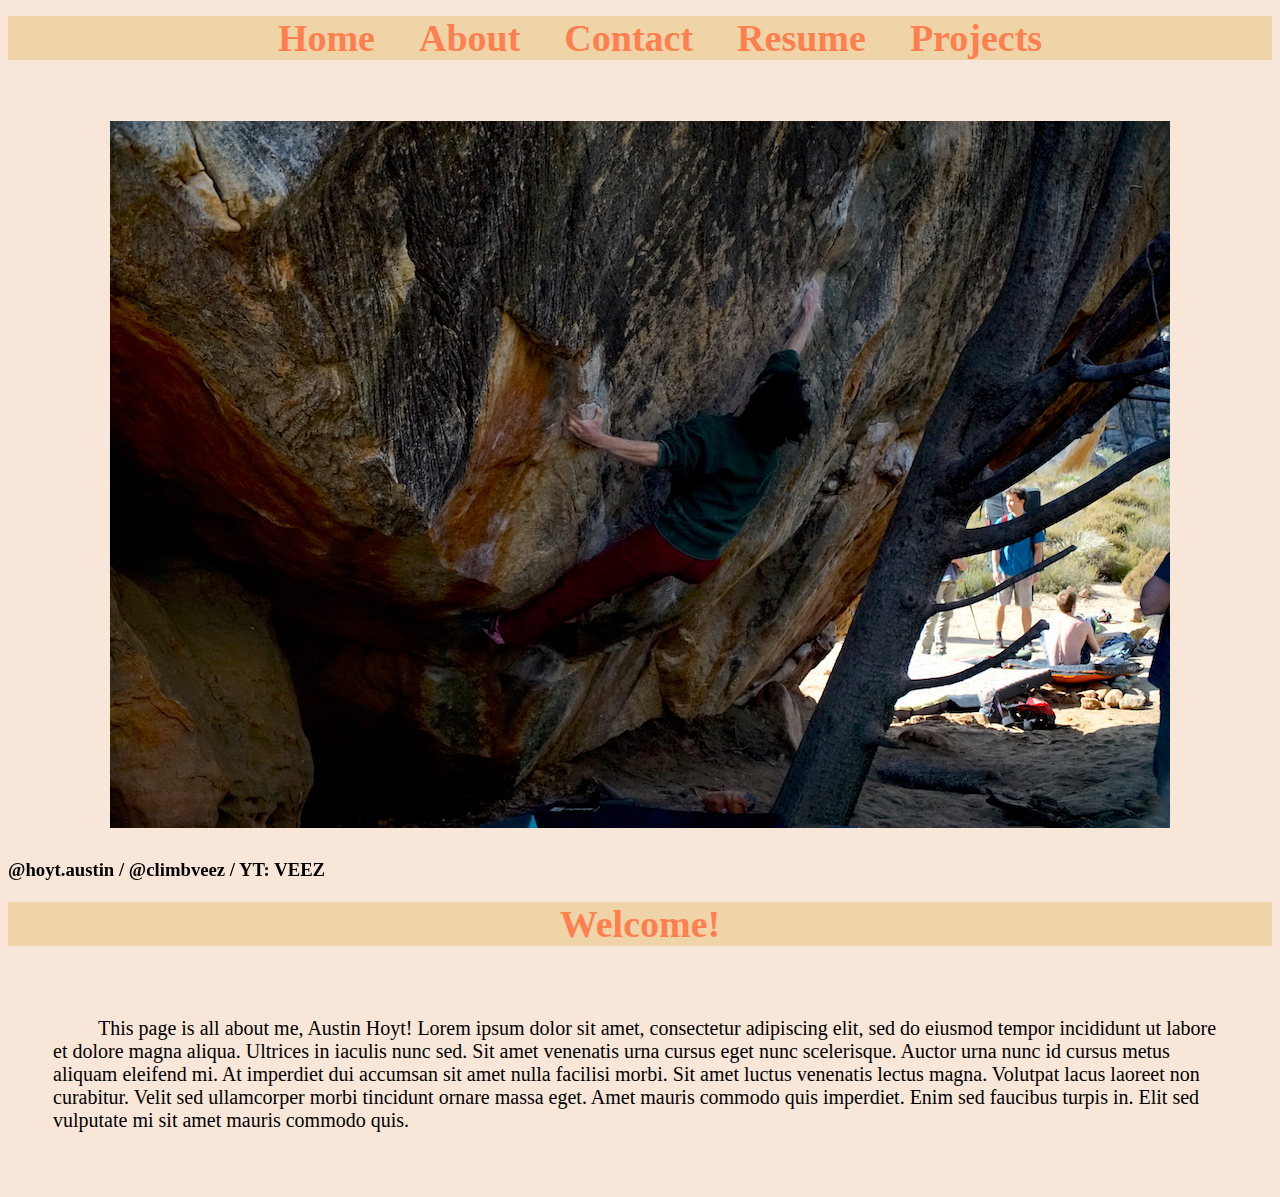
<file: index.html>
<!DOCTYPE html>
<html>
<head>
    <meta charset="UTF-8" />
    <title>title</title>
</head>
<body>

        <header>
            <nav>
                <ul id="navbar">
                    <li><a href="index.html">Home</a></li>
                    <li><a href="about.html">About</a></li>
                    <li><a href="contact.html">Contact</a></li>
                    <li><a href="resume.pdf">Resume</a></li>
                    <li><a href="projects.html">Projects</a></li>
                </ul>
            </nav>
        </header>    

 <link rel="stylesheet" href="styles.css">

<img src="images/meclimbing.JPG" alt="picture of Austin climbing">
 
<h1> 
Welcome! 
</h1>

<p>This page is all about me, Austin Hoyt! Lorem ipsum dolor sit amet, consectetur adipiscing elit, sed do eiusmod tempor incididunt ut labore et dolore magna aliqua. Ultrices in iaculis nunc sed. Sit amet venenatis urna cursus eget nunc scelerisque. Auctor urna nunc id cursus metus aliquam eleifend mi. At imperdiet dui accumsan sit amet nulla facilisi morbi. Sit amet luctus venenatis lectus magna. Volutpat lacus laoreet non curabitur. Velit sed ullamcorper morbi tincidunt ornare massa eget. Amet mauris commodo quis imperdiet. Enim sed faucibus turpis in. Elit sed vulputate mi sit amet mauris commodo quis.</p>

</body>

<footer>
    <h3>@hoyt.austin / @climbveez / YT: VEEZ </h3>
</footer>

</html>
</file>
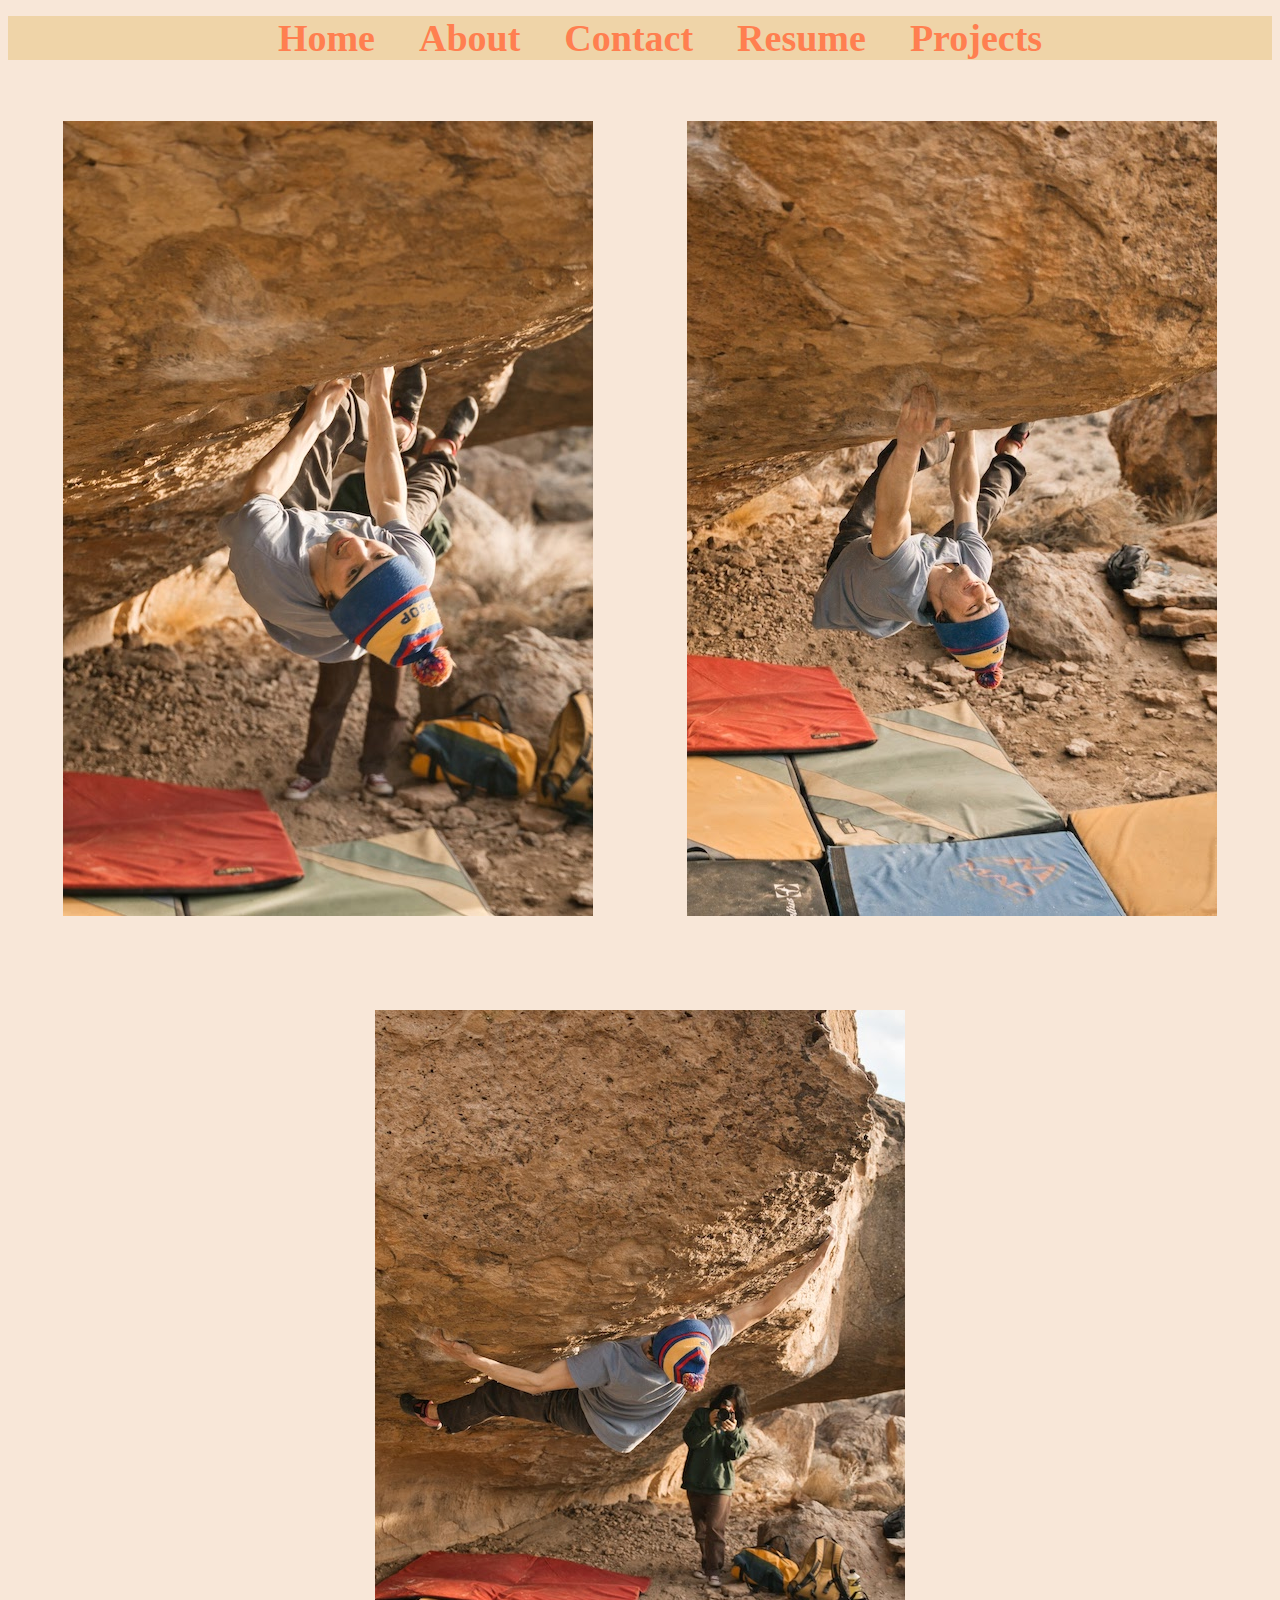
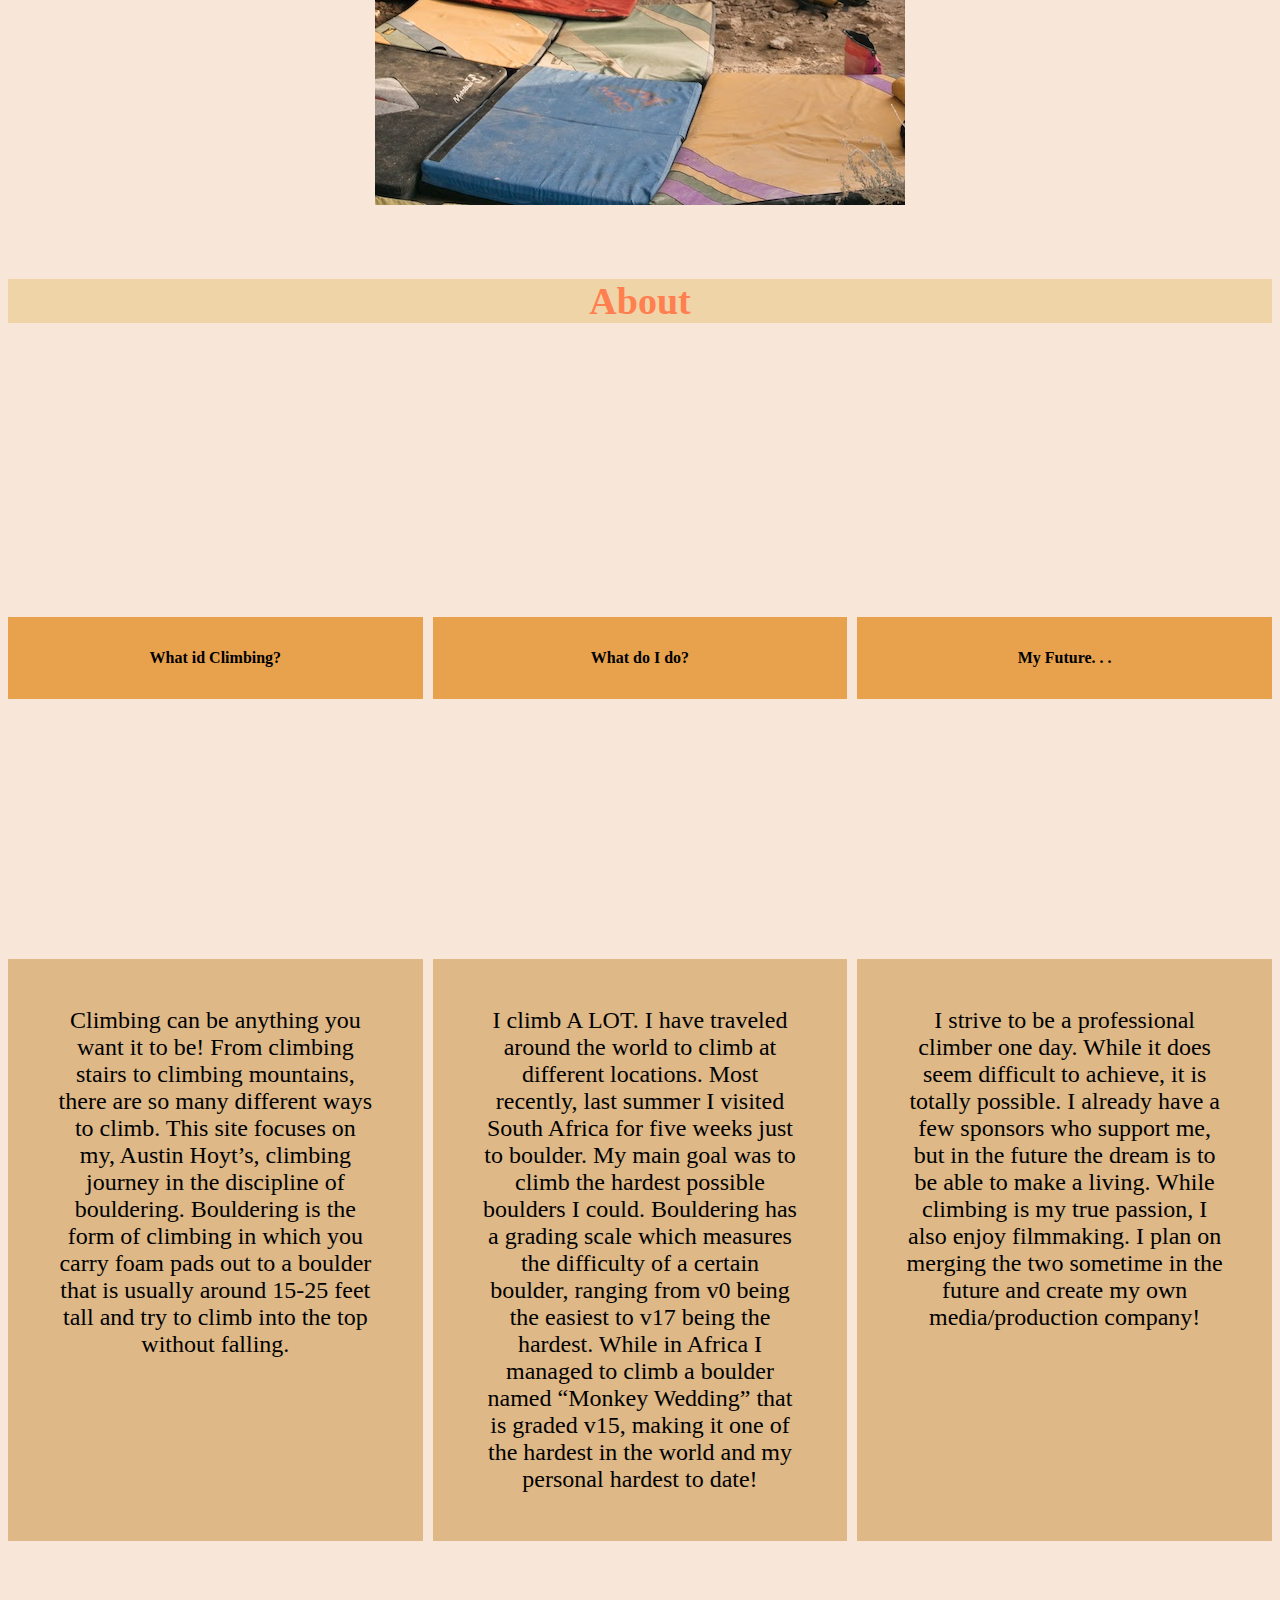
<file: about.html>
<!DOCTYPE html>
<html>
<head>
    <meta charset="UTF-8" />
    <title>title</title>
</head>
<body>
    
    <link rel="stylesheet" href="styles.css">

    <header>
        <nav>
            <ul id="navbar">
                <li><a href="index.html">Home</a></li>
                <li><a href="about.html">About</a></li>
                <li><a href="contact.html">Contact</a></li>
                <li><a href="resume.pdf">Resume</a></li>
                <li><a href="projects.html">Projects</a></li>
            </ul>
        </nav>
    </header>    
    <img src="images/cave0.JPG" alt="picture of Austin climbing">
   <img src="images/cave.JPG" alt="picture of Austin climbing">
   <img src="images/cave2.JPG" alt="picture of Austin climbing">
   <h1>About</h1>

   <br>

<div class="grid-container">
    <div class="box1">What id Climbing?</div>
    <div class="box2">What do I do?</div>
    <div class="box3">My Future. . .</div>
    <div class="box4">Climbing can be anything you want it to be! From climbing stairs to climbing mountains, there are so many different ways to climb. This site focuses on my, Austin Hoyt’s, climbing journey in the discipline of bouldering. Bouldering is the form of climbing in which you carry foam pads out to a boulder that is usually around 15-25 feet tall and try to climb into the top without falling.</div>
    <div class="box5">I climb A LOT. I have traveled around the world to climb at different locations. Most recently, last summer I visited South Africa for five weeks just to boulder. My main goal was to climb the hardest possible boulders I could. Bouldering has a grading scale which measures the difficulty of a certain boulder, ranging from v0 being the easiest to v17 being the hardest. While in Africa I managed to climb a boulder named “Monkey Wedding” that is graded v15, making it one of the hardest in the world and my personal hardest to date!</div>
    <div class="box6">I strive to be a professional climber one day. While it does seem difficult to achieve, it is totally possible. I already have a few sponsors who support me, but in the future the dream is to be able to make a living. While climbing is my true passion, I also enjoy filmmaking. I plan on merging the two sometime in the future and create my own media/production company!</div>
</div>
</file>
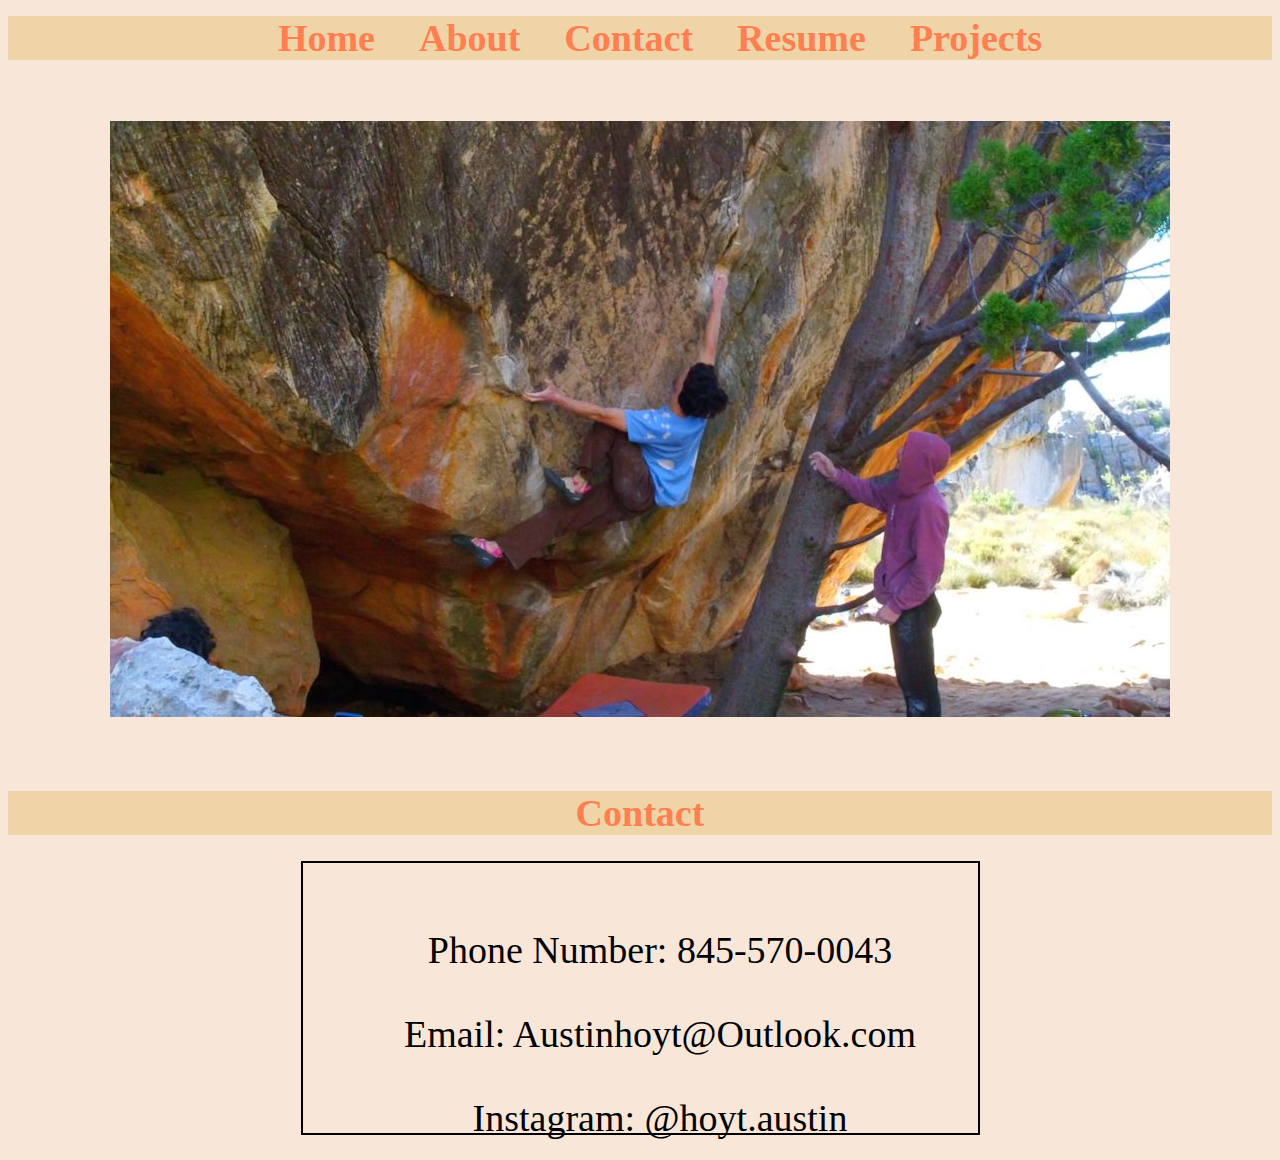
<file: contact.html>
<!DOCTYPE html>
<html>
<head>
    <meta charset="UTF-8" />
    <title>title</title>
</head>
<body>

        <header>
            <nav>
                <ul id="navbar">
                    <li><a href="index.html">Home</a></li>
                    <li><a href="about.html">About</a></li>
                    <li><a href="contact.html">Contact</a></li>
                    <li><a href="resume.pdf">Resume</a></li>
                    <li><a href="projects.html">Projects</a></li>
                </ul>
            </nav>
        </header>    

        <link rel="stylesheet" href="styles.css">

        <img src="images/monkey.jpg" alt="picture of Austin climbing">

        <h1> 
            Contact 
        </h1>
        
        <main>
            <nav>
                <ul id="contact">
                    <li id="c">Phone Number: 845-570-0043</li>
                    <li id="c">Email: Austinhoyt@Outlook.com</li>
                    <li id="c">Instagram: @hoyt.austin</li>
                </ul>
            </nav>



        </main>

    
        
</body>
</file>
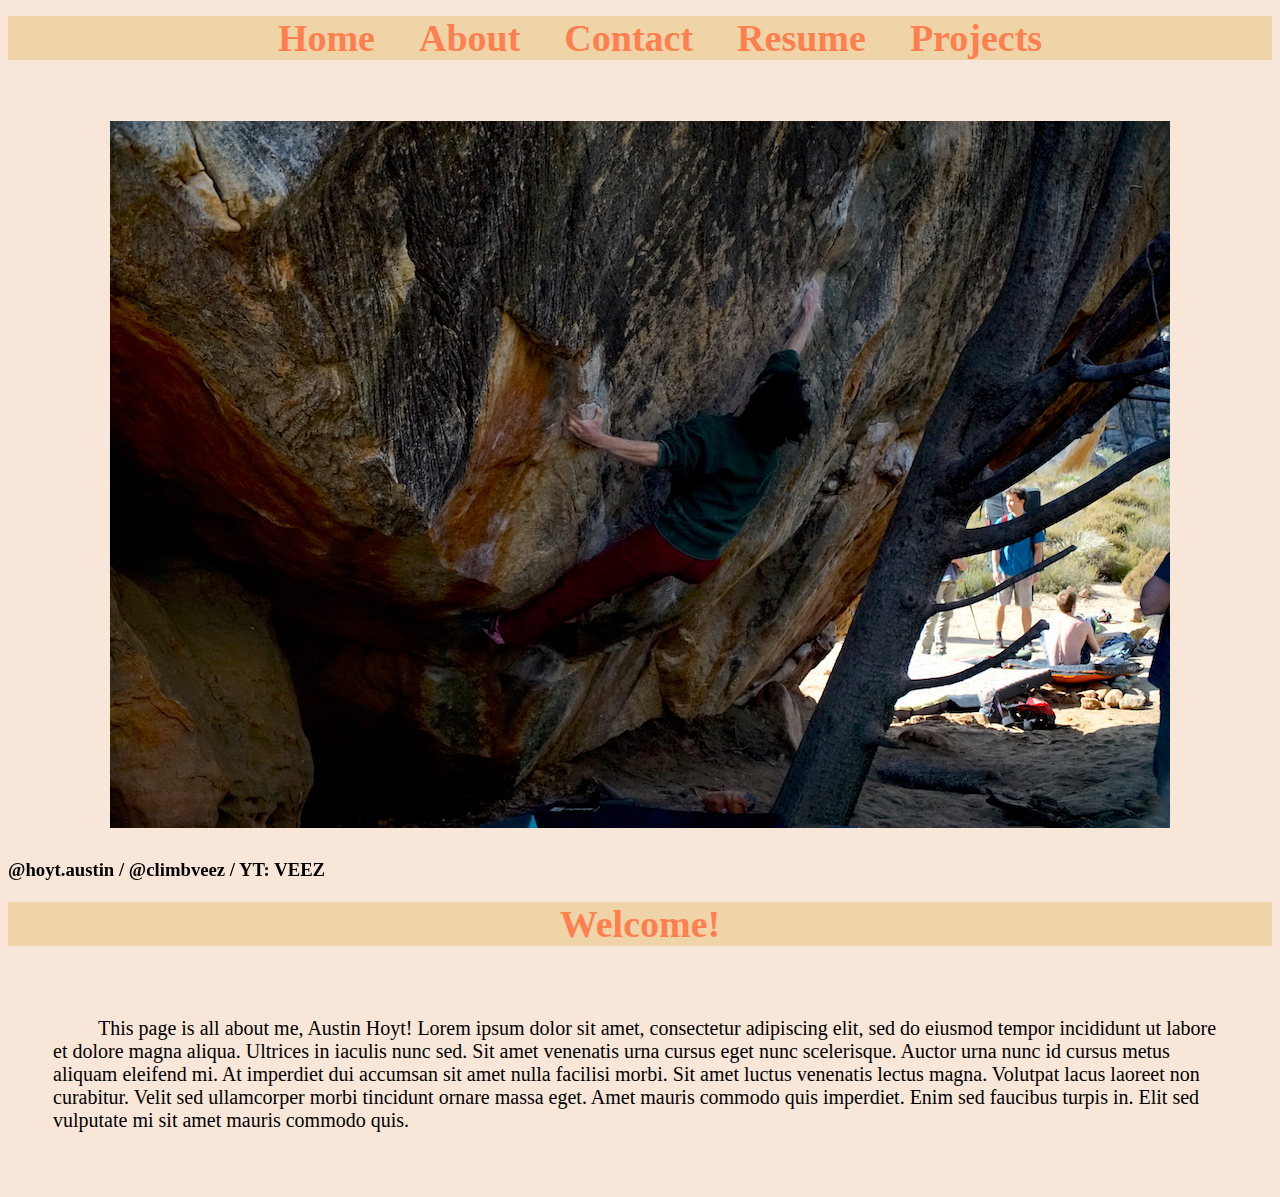
<file: homepage.html>
<!DOCTYPE html>
<html>
<head>
    <meta charset="UTF-8" />
    <title>title</title>
</head>
<body>

        <header>
            <nav>
                <ul id="navbar">
                    <li><a href="homepage.html">Home</a></li>
                    <li><a href="about.html">About</a></li>
                    <li><a href="contact.html">Contact</a></li>
                    <li><a href="resume.pdf">Resume</a></li>
                    <li><a href="projects.html">Projects</a></li>
                </ul>
            </nav>
        </header>    

 <link rel="stylesheet" href="styles.css">

<img src="images/meclimbing.JPG" alt="picture of Austin climbing">
 
<h1> 
Welcome! 
</h1>

<p>This page is all about me, Austin Hoyt! Lorem ipsum dolor sit amet, consectetur adipiscing elit, sed do eiusmod tempor incididunt ut labore et dolore magna aliqua. Ultrices in iaculis nunc sed. Sit amet venenatis urna cursus eget nunc scelerisque. Auctor urna nunc id cursus metus aliquam eleifend mi. At imperdiet dui accumsan sit amet nulla facilisi morbi. Sit amet luctus venenatis lectus magna. Volutpat lacus laoreet non curabitur. Velit sed ullamcorper morbi tincidunt ornare massa eget. Amet mauris commodo quis imperdiet. Enim sed faucibus turpis in. Elit sed vulputate mi sit amet mauris commodo quis.</p>

</body>

<footer>
    <h3>@hoyt.austin / @climbveez / YT: VEEZ </h3>
</footer>

</html>
</file>
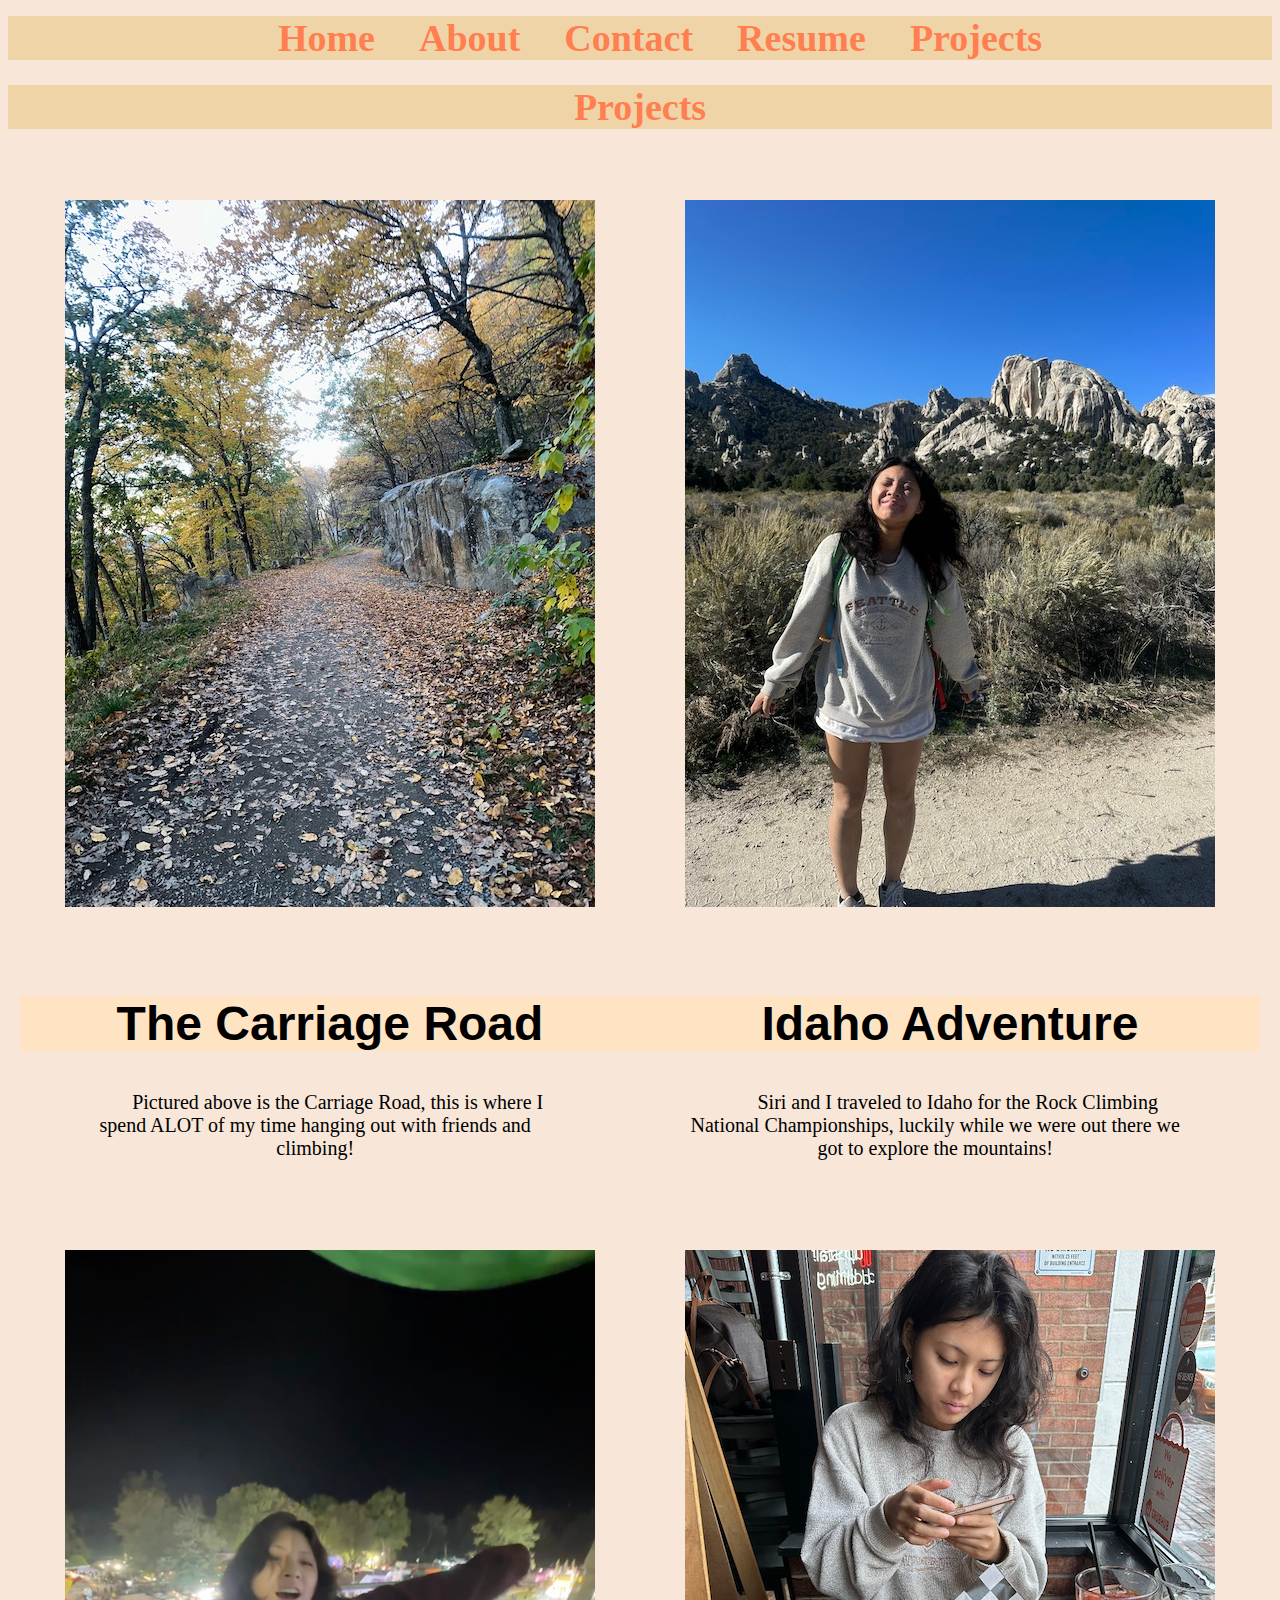
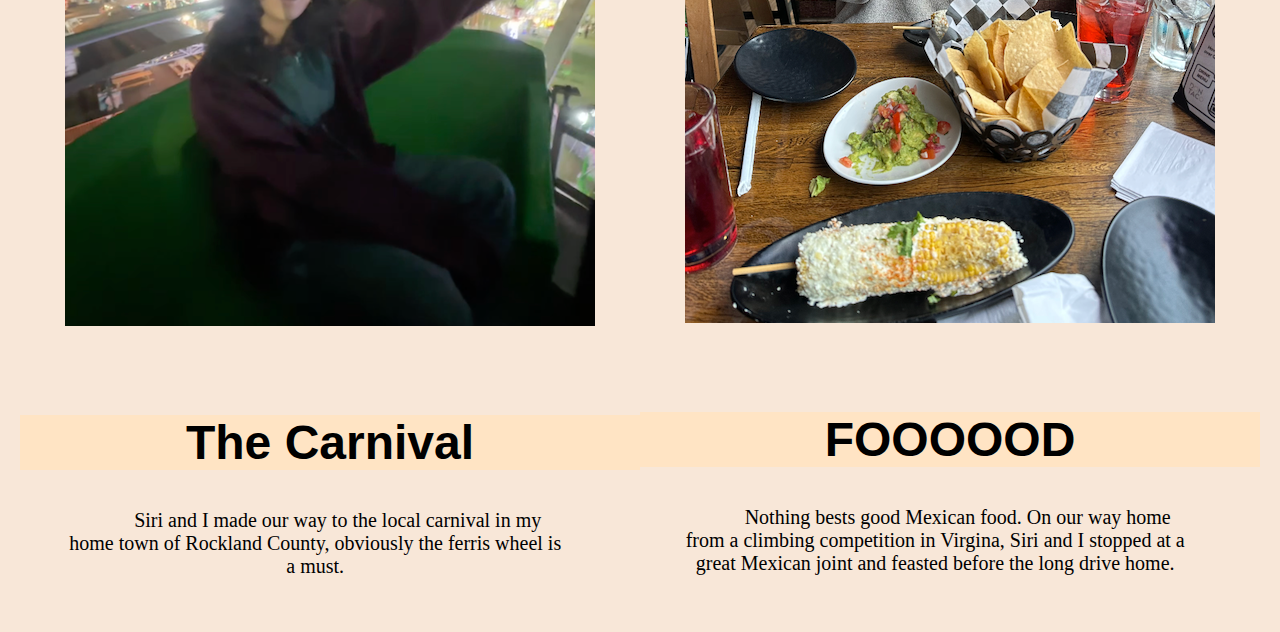
<file: projects.html>
<!DOCTYPE html>
<html>
<head>
    <meta charset="UTF-8" />
    <title>title</title>
</head>
<body>
    
    <link rel="stylesheet" href="styles.css">

    <header>
        <nav>
            <ul id="navbar">
                <li><a href="index.html">Home</a></li>
                <li><a href="about.html">About</a></li>
                <li><a href="contact.html">Contact</a></li>
                <li><a href="resume.pdf">Resume</a></li>
                <li><a href="projects.html">Projects</a></li>
            </ul>
        </nav>
    </header>    

    <h1> 
        Projects 
    </h1>

    <div class="flex-container">
        <div class="FG1"><img src="images/Croad.jpg" alt="picture of the Carriage Road in the Mohonk Preserve"> <h2>The Carriage Road</h2> <p class="pf1">Pictured above is the Carriage Road, this is where I spend ALOT of my time hanging out with friends and climbing!</p></div>
        <div class="FG2"><img src="images/gf1.jpg" alt="picture of Siri, my girlfriend, standing infront of mountains"> <h2>Idaho Adventure</h2> <p class="pf2">Siri and I traveled to Idaho for the Rock Climbing National Championships, luckily while we were out there we got to explore the mountains!</p></div>
        <div class="FG3"><img src="images/gf2.jpg" alt="picture of Siri on a ferris wheel at a carinval"> <h2>The Carnival</h2> <p class="pf3">Siri and I made our way to the local carnival in my home town of Rockland County, obviously the ferris wheel is a must.</p></div>
        <Div class="FG4"><img src="images/gf3.jpg" alt="picture of Siri and I eating mexican food"> <h2>FOOOOOD</h2> <p class="pf4">Nothing bests good Mexican food. On our way home from a climbing competition in Virgina, Siri and I stopped at a great Mexican joint and feasted before the long drive home.</p></Div>
      </div>
</file>
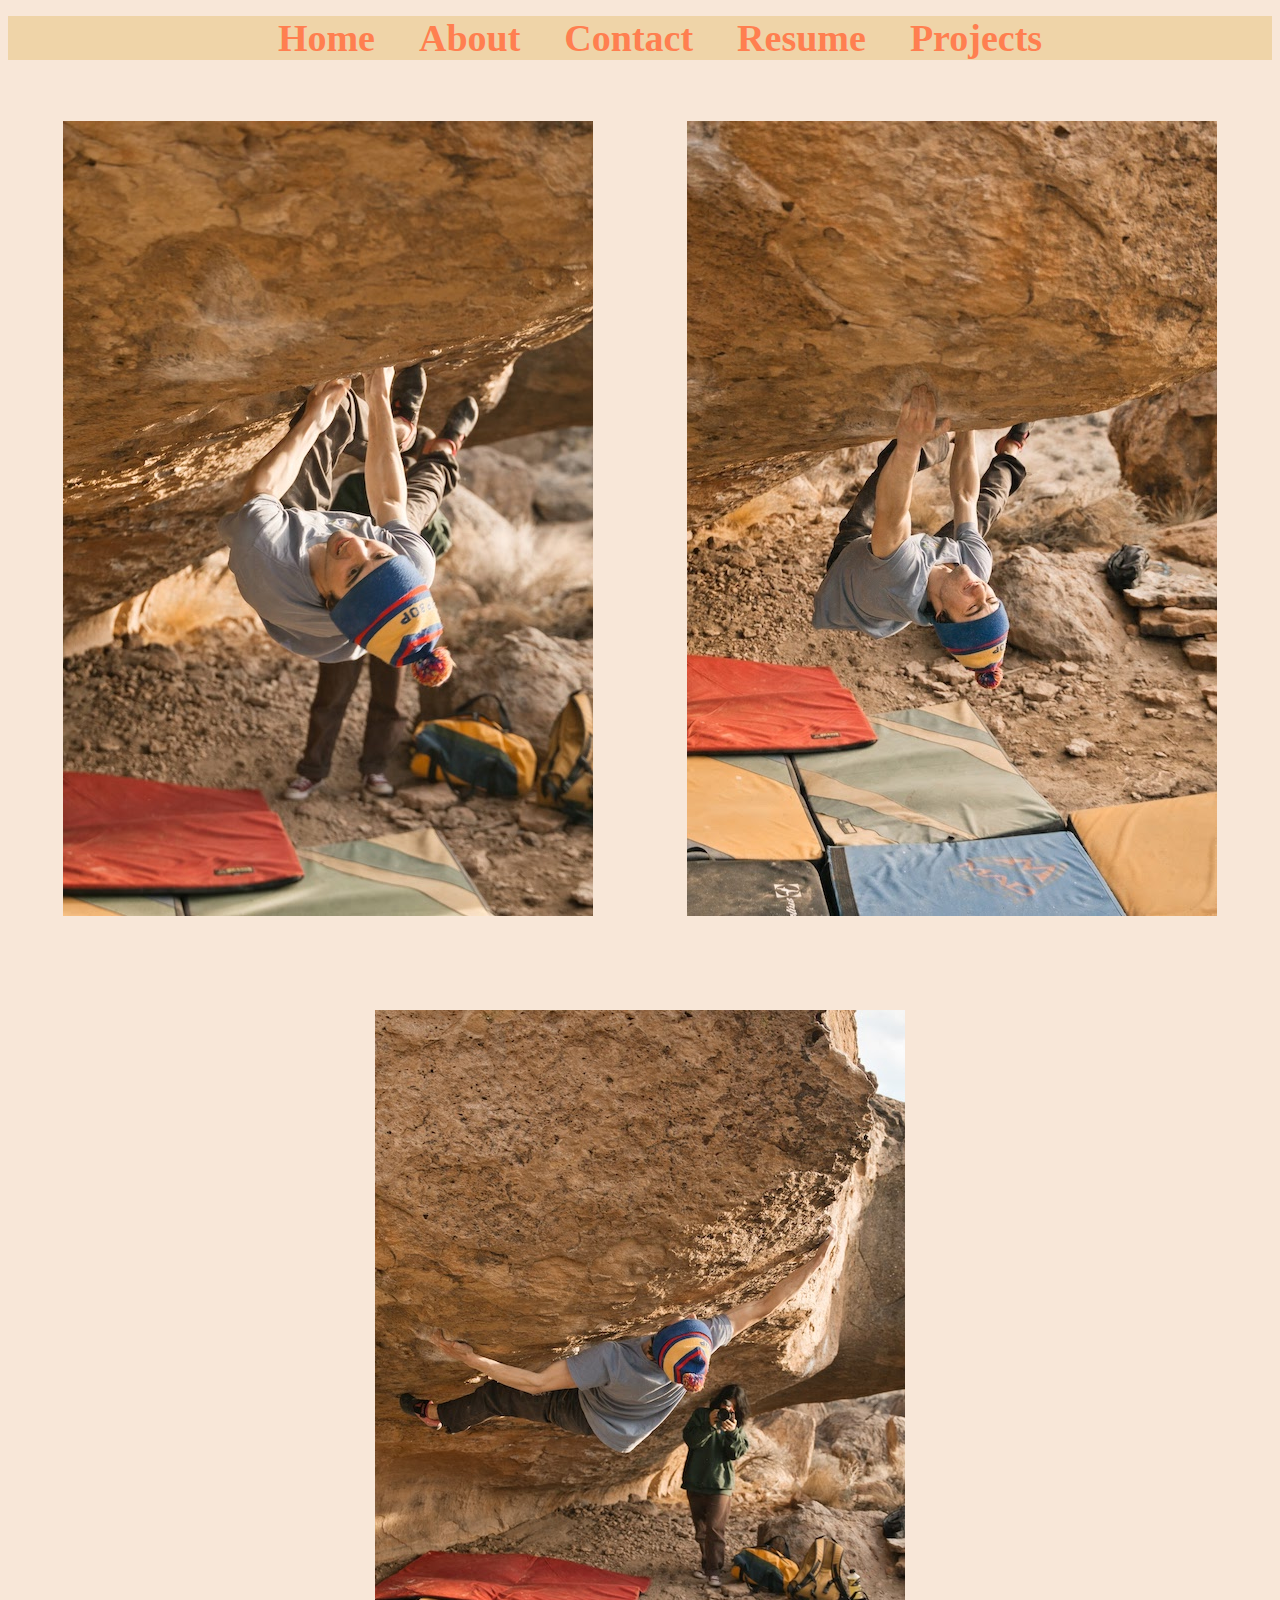
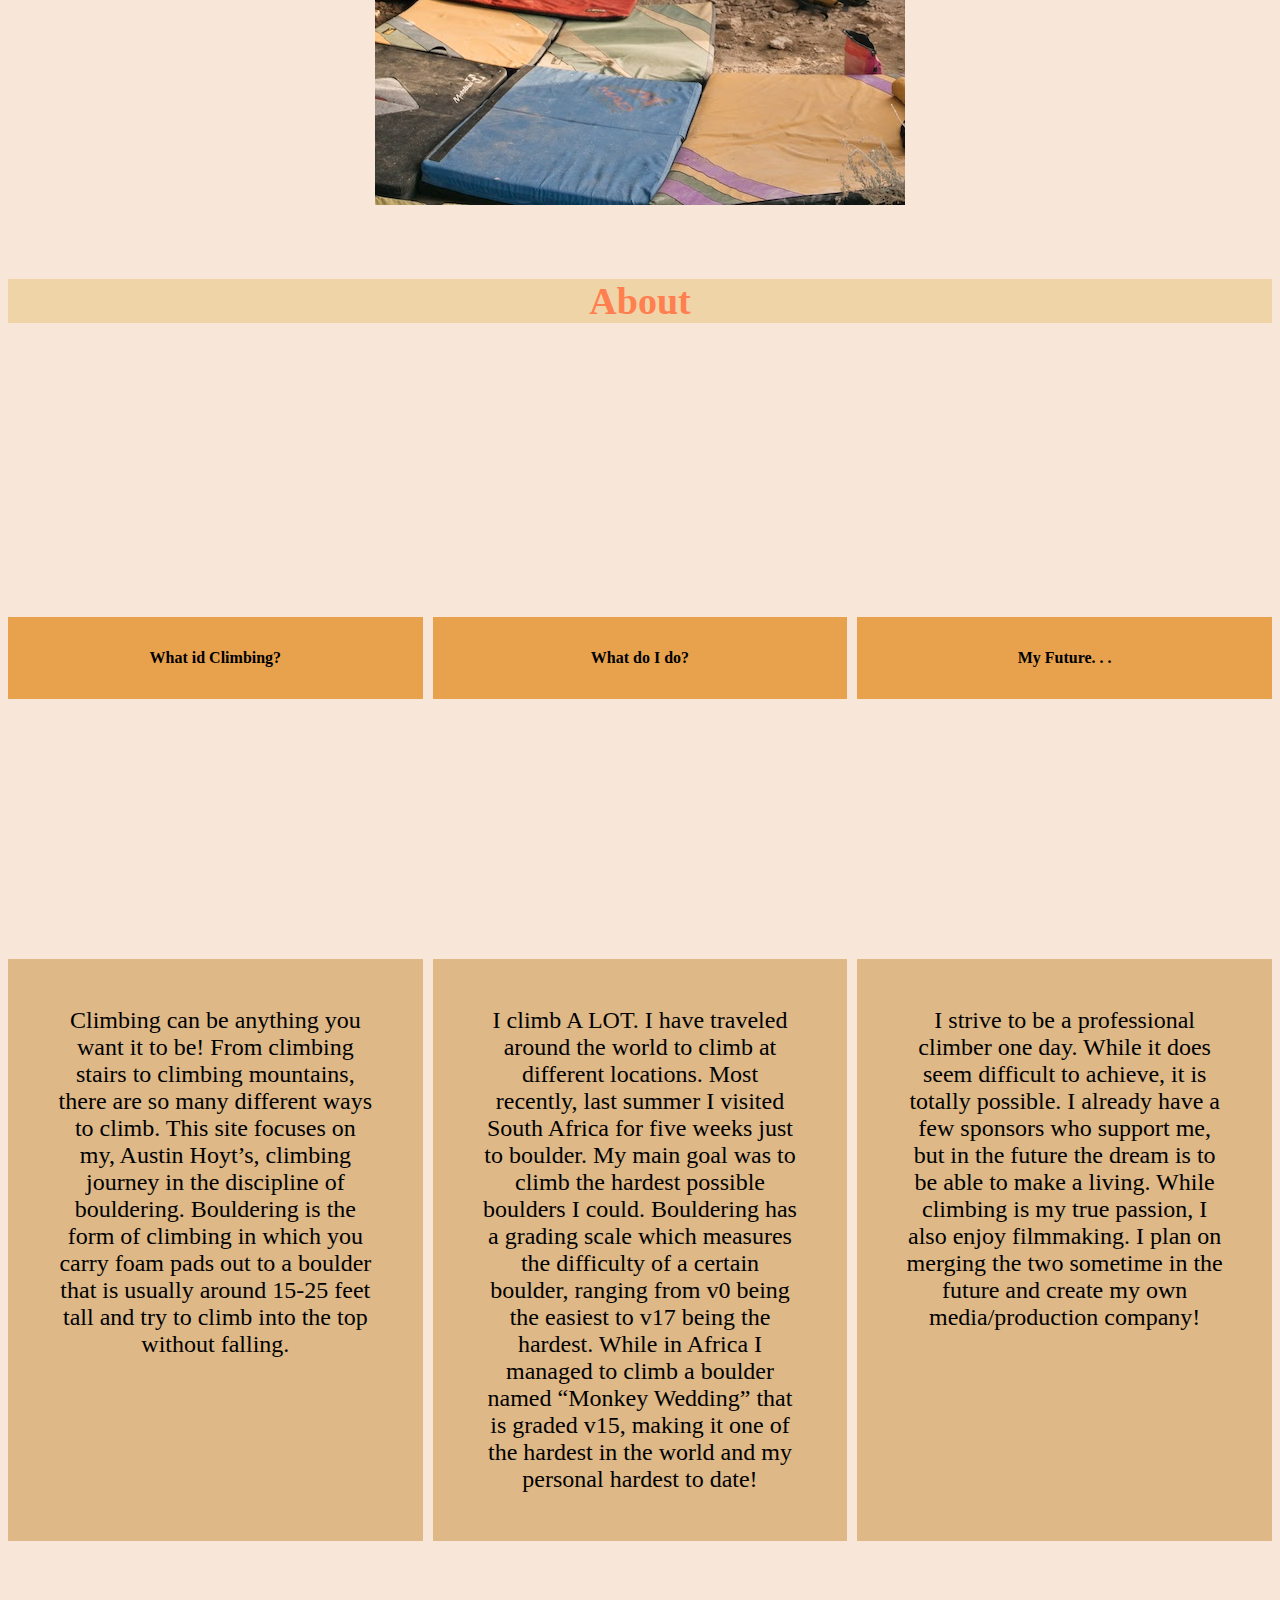
<file: Web Page Design Project 2/about.html>
<!DOCTYPE html>
<html>
<head>
    <meta charset="UTF-8" />
    <title>title</title>
</head>
<body>
    
    <link rel="stylesheet" href="styles.css">

    <header>
        <nav>
            <ul id="navbar">
                <li><a href="homepage.html">Home</a></li>
                <li><a href="about.html">About</a></li>
                <li><a href="contact.html">Contact</a></li>
                <li><a href="resume.pdf">Resume</a></li>
                <li><a href="projects.html">Projects</a></li>
            </ul>
        </nav>
    </header>    
    <img src="images/cave0.JPG" alt="picture of Austin climbing">
   <img src="images/cave.JPG" alt="picture of Austin climbing">
   <img src="images/cave2.JPG" alt="picture of Austin climbing">
   <h1>About</h1>

   <br>

<div class="grid-container">
    <div class="box1">What id Climbing?</div>
    <div class="box2">What do I do?</div>
    <div class="box3">My Future. . .</div>
    <div class="box4">Climbing can be anything you want it to be! From climbing stairs to climbing mountains, there are so many different ways to climb. This site focuses on my, Austin Hoyt’s, climbing journey in the discipline of bouldering. Bouldering is the form of climbing in which you carry foam pads out to a boulder that is usually around 15-25 feet tall and try to climb into the top without falling.</div>
    <div class="box5">I climb A LOT. I have traveled around the world to climb at different locations. Most recently, last summer I visited South Africa for five weeks just to boulder. My main goal was to climb the hardest possible boulders I could. Bouldering has a grading scale which measures the difficulty of a certain boulder, ranging from v0 being the easiest to v17 being the hardest. While in Africa I managed to climb a boulder named “Monkey Wedding” that is graded v15, making it one of the hardest in the world and my personal hardest to date!</div>
    <div class="box6">I strive to be a professional climber one day. While it does seem difficult to achieve, it is totally possible. I already have a few sponsors who support me, but in the future the dream is to be able to make a living. While climbing is my true passion, I also enjoy filmmaking. I plan on merging the two sometime in the future and create my own media/production company!</div>
</div>
</file>
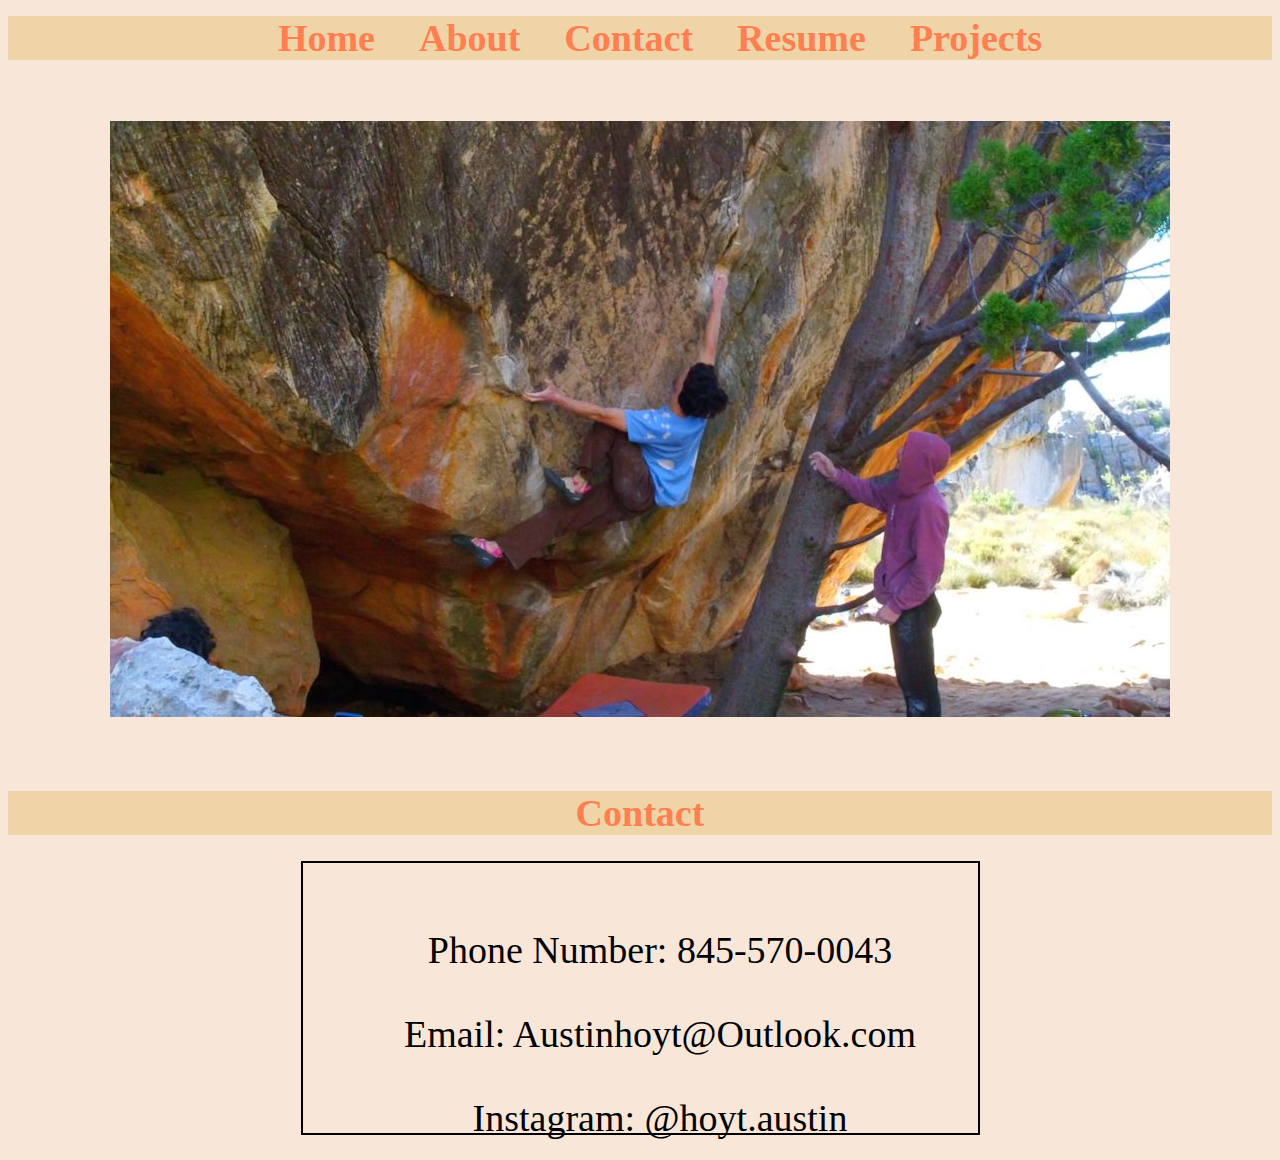
<file: Web Page Design Project 2/contact.html>
<!DOCTYPE html>
<html>
<head>
    <meta charset="UTF-8" />
    <title>title</title>
</head>
<body>

        <header>
            <nav>
                <ul id="navbar">
                    <li><a href="homepage.html">Home</a></li>
                    <li><a href="about.html">About</a></li>
                    <li><a href="contact.html">Contact</a></li>
                    <li><a href="resume.pdf">Resume</a></li>
                    <li><a href="projects.html">Projects</a></li>
                </ul>
            </nav>
        </header>    

        <link rel="stylesheet" href="styles.css">

        <img src="images/monkey.jpg" alt="picture of Austin climbing">

        <h1> 
            Contact 
        </h1>
        
        <main>
            <nav>
                <ul id="contact">
                    <li id="c">Phone Number: 845-570-0043</li>
                    <li id="c">Email: Austinhoyt@Outlook.com</li>
                    <li id="c">Instagram: @hoyt.austin</li>
                </ul>
            </nav>



        </main>

    
        
</body>
</file>
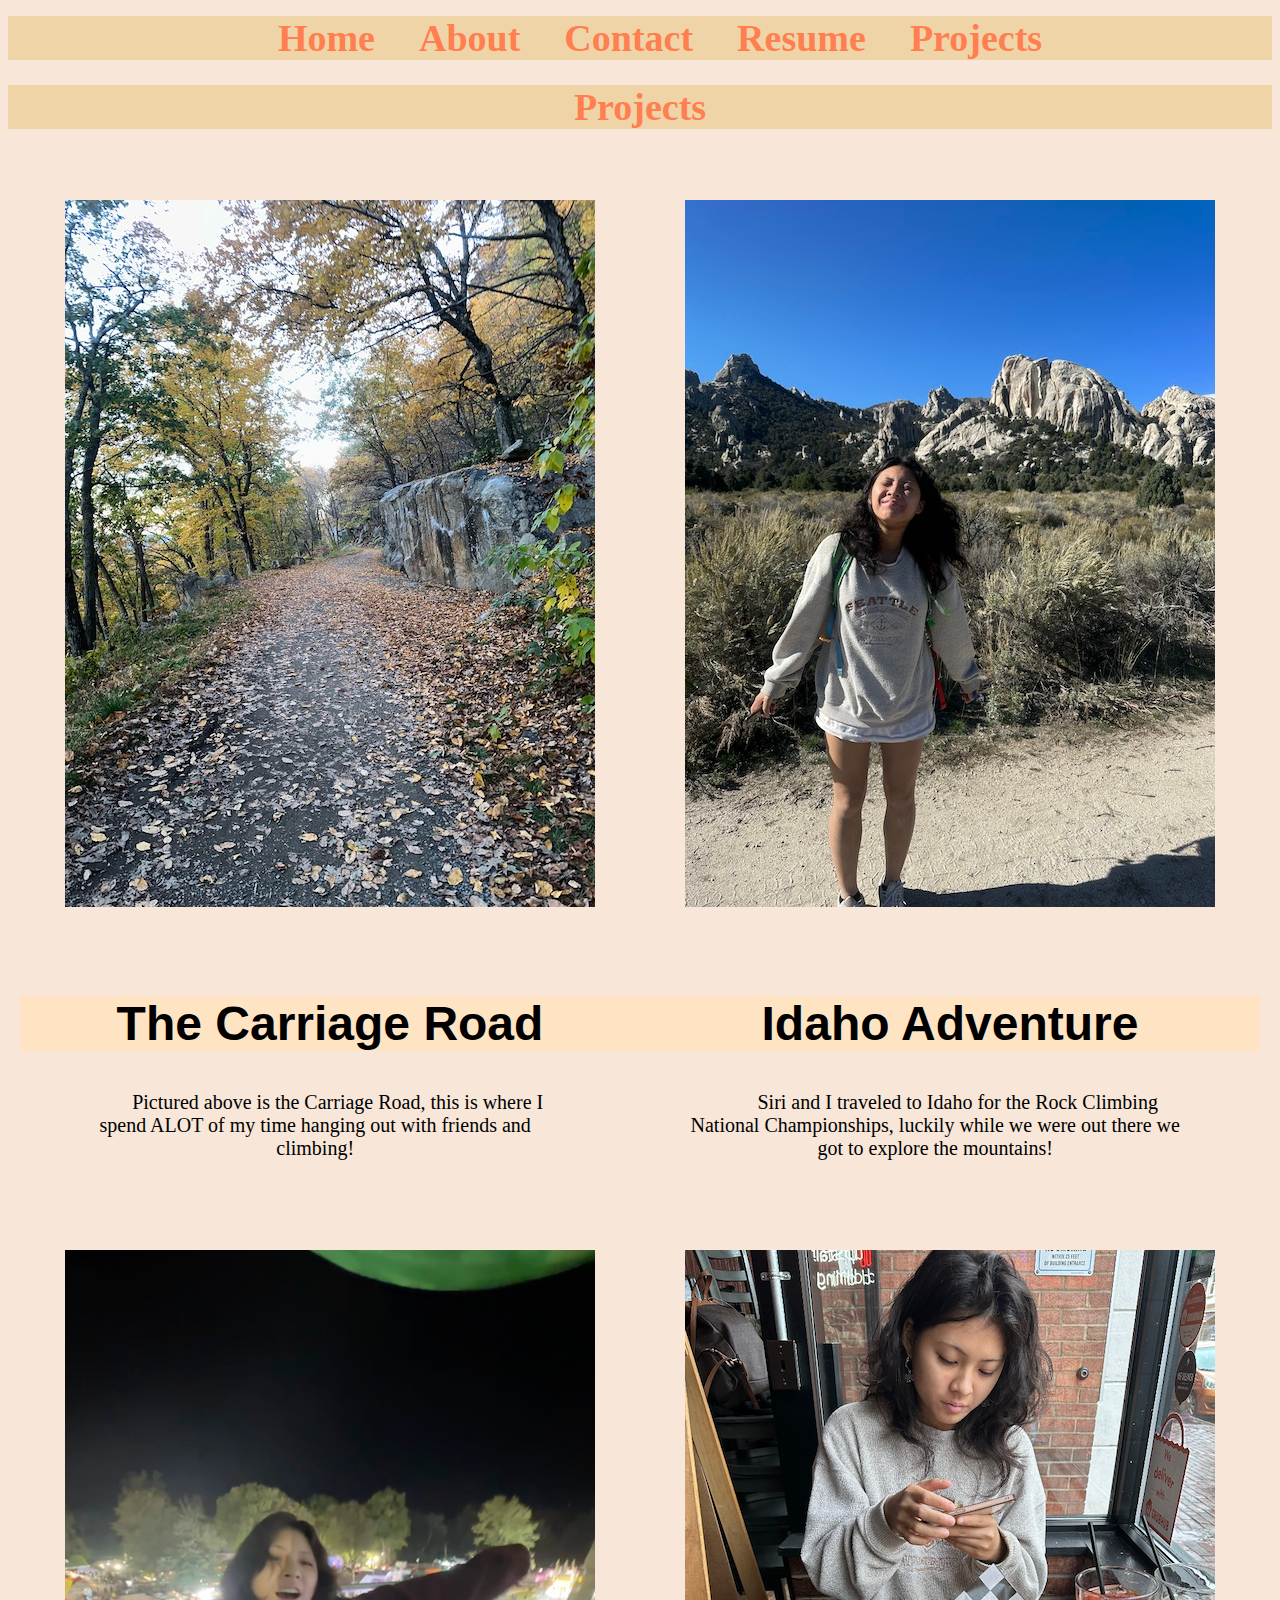
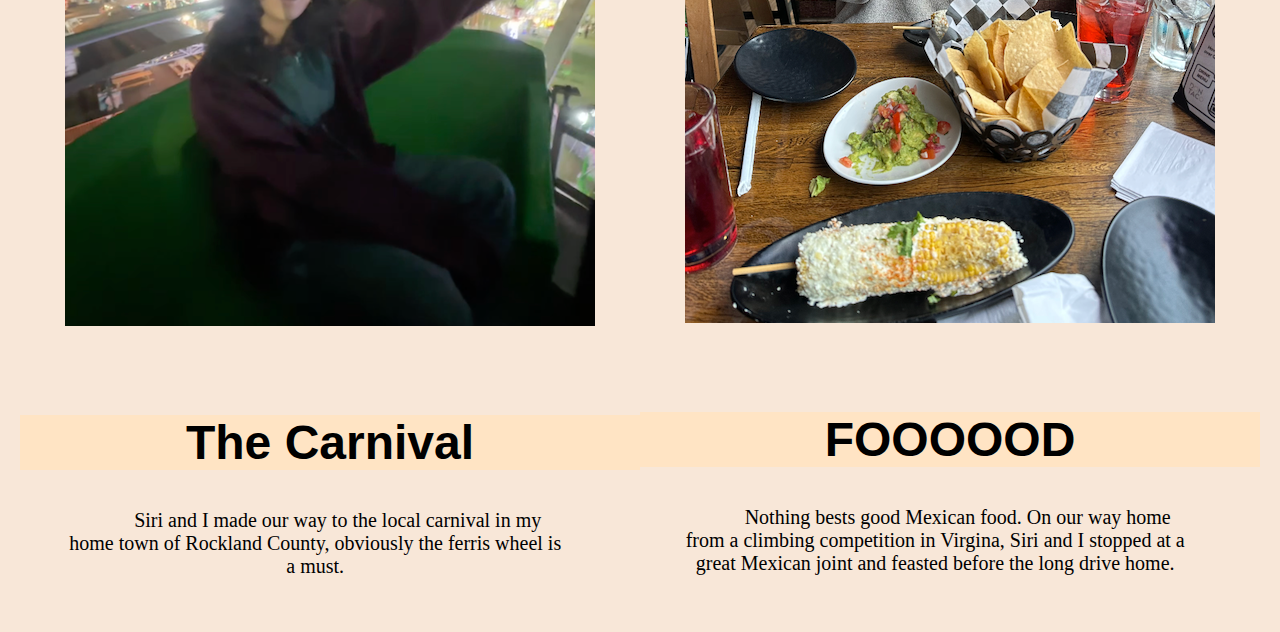
<file: Web Page Design Project 2/projects.html>
<!DOCTYPE html>
<html>
<head>
    <meta charset="UTF-8" />
    <title>title</title>
</head>
<body>
    
    <link rel="stylesheet" href="styles.css">

    <header>
        <nav>
            <ul id="navbar">
                <li><a href="homepage.html">Home</a></li>
                <li><a href="about.html">About</a></li>
                <li><a href="contact.html">Contact</a></li>
                <li><a href="resume.pdf">Resume</a></li>
                <li><a href="projects.html">Projects</a></li>
            </ul>
        </nav>
    </header>    

    <h1> 
        Projects 
    </h1>

    <div class="flex-container">
        <div class="FG1"><img src="images/Croad.jpg" alt="picture of the Carriage Road in the Mohonk Preserve"> <h2>The Carriage Road</h2> <p class="pf1">Pictured above is the Carriage Road, this is where I spend ALOT of my time hanging out with friends and climbing!</p></div>
        <div class="FG2"><img src="images/gf1.jpg" alt="picture of Siri, my girlfriend, standing infront of mountains"> <h2>Idaho Adventure</h2> <p class="pf2">Siri and I traveled to Idaho for the Rock Climbing National Championships, luckily while we were out there we got to explore the mountains!</p></div>
        <div class="FG3"><img src="images/gf2.jpg" alt="picture of Siri on a ferris wheel at a carinval"> <h2>The Carnival</h2> <p class="pf3">Siri and I made our way to the local carnival in my home town of Rockland County, obviously the ferris wheel is a must.</p></div>
        <Div class="FG4"><img src="images/gf3.jpg" alt="picture of Siri and I eating mexican food"> <h2>FOOOOOD</h2> <p class="pf4">Nothing bests good Mexican food. On our way home from a climbing competition in Virgina, Siri and I stopped at a great Mexican joint and feasted before the long drive home.</p></Div>
      </div>
</file>
<file: styles.css>
#navbar{
    background-color: hsla(39, 68%, 74%, 0.663);
    list-style: none;
}

li{
    display: inline;
    padding: 20px;
    font-size: 38px;
}

a{
    text-decoration: none;
    color: coral;
    font-weight: 600;
    font-family: Georgia, 'Times New Roman', Times, serif;
}

footer{
    position:fixed ;
    bottom: 0;
    left: 1;
}

body{
    background-color: #f8e7d8;
    text-align: center;
}

h1{
    background-color: hsla(39, 68%, 74%, 0.663);
    color: coral;
    font-weight: 600;
    font-family: Georgia, 'Times New Roman', Times, serif;
    font-size: 38px;
}

p{
    font-family: Georgia, 'Times New Roman', Times, serif;
    font-size: 20px;
    text-align: left;
    text-indent: 45px;
    padding: 45px;
}

#contact{
    display: grid;
    margin-top: 45px;

}

img{
    padding: 45px;
}

main{
    margin: auto;
    border: 2px solid black;
    height: 30vh;
    width: 75vh;
}

#aboutme{
    padding-top: 1em;
font-family: Georgia, 'Times New Roman', Times, serif;
text-align: center;
width: fit-content;
height: fit-content;

}

#cave{
    padding: 1em;
    margin: 3em;
}


.grid-container{
    display: grid;
    grid-template: 1fr 1fr 1fr / 1fr 1fr 1fr;
    gap: 10px;
}

.box1, .box2, .box3{
font-weight: 800;
align-self: center;
background-color: rgb(232, 162, 78);
padding: 2em;
}

.box4, .box5, .box6{
    background-color: burlywood;
    padding: 2em;
    font-size: 1.5em;
}

.flex-container {
    display: flex;
    flex-wrap: wrap;
    justify-content: center;
  }
  
  h2{
    font-size: 3em;
    font-family:Impact, Haettenschweiler, 'Arial Narrow Bold', sans-serif;
    background-color: bisque;
  }

.pf1, .pf2, .pf3, .pf4 {
    width: 25em;
    text-align: center;
    padding-top: .001em;
    margin: .01em;
}
</file>
<file: Web Page Design Project 2/styles.css>
#navbar{
    background-color: hsla(39, 68%, 74%, 0.663);
    list-style: none;
}

li{
    display: inline;
    padding: 20px;
    font-size: 38px;
}

a{
    text-decoration: none;
    color: coral;
    font-weight: 600;
    font-family: Georgia, 'Times New Roman', Times, serif;
}

footer{
    position:fixed ;
    bottom: 0;
    left: 1;
}

body{
    background-color: #f8e7d8;
    text-align: center;
}

h1{
    background-color: hsla(39, 68%, 74%, 0.663);
    color: coral;
    font-weight: 600;
    font-family: Georgia, 'Times New Roman', Times, serif;
    font-size: 38px;
}

p{
    font-family: Georgia, 'Times New Roman', Times, serif;
    font-size: 20px;
    text-align: left;
    text-indent: 45px;
    padding: 45px;
}

#contact{
    display: grid;
    margin-top: 45px;

}

img{
    padding: 45px;
}

main{
    margin: auto;
    border: 2px solid black;
    height: 30vh;
    width: 75vh;
}

#aboutme{
    padding-top: 1em;
font-family: Georgia, 'Times New Roman', Times, serif;
text-align: center;
width: fit-content;
height: fit-content;

}

#cave{
    padding: 1em;
    margin: 3em;
}


.grid-container{
    display: grid;
    grid-template: 1fr 1fr 1fr / 1fr 1fr 1fr;
    gap: 10px;
}

.box1, .box2, .box3{
font-weight: 800;
align-self: center;
background-color: rgb(232, 162, 78);
padding: 2em;
}

.box4, .box5, .box6{
    background-color: burlywood;
    padding: 2em;
    font-size: 1.5em;
}

.flex-container {
    display: flex;
    flex-wrap: wrap;
    justify-content: center;
  }
  
  h2{
    font-size: 3em;
    font-family:Impact, Haettenschweiler, 'Arial Narrow Bold', sans-serif;
    background-color: bisque;
  }

.pf1, .pf2, .pf3, .pf4 {
    width: 25em;
    text-align: center;
    padding-top: .001em;
    margin: .01em;
}
</file>
